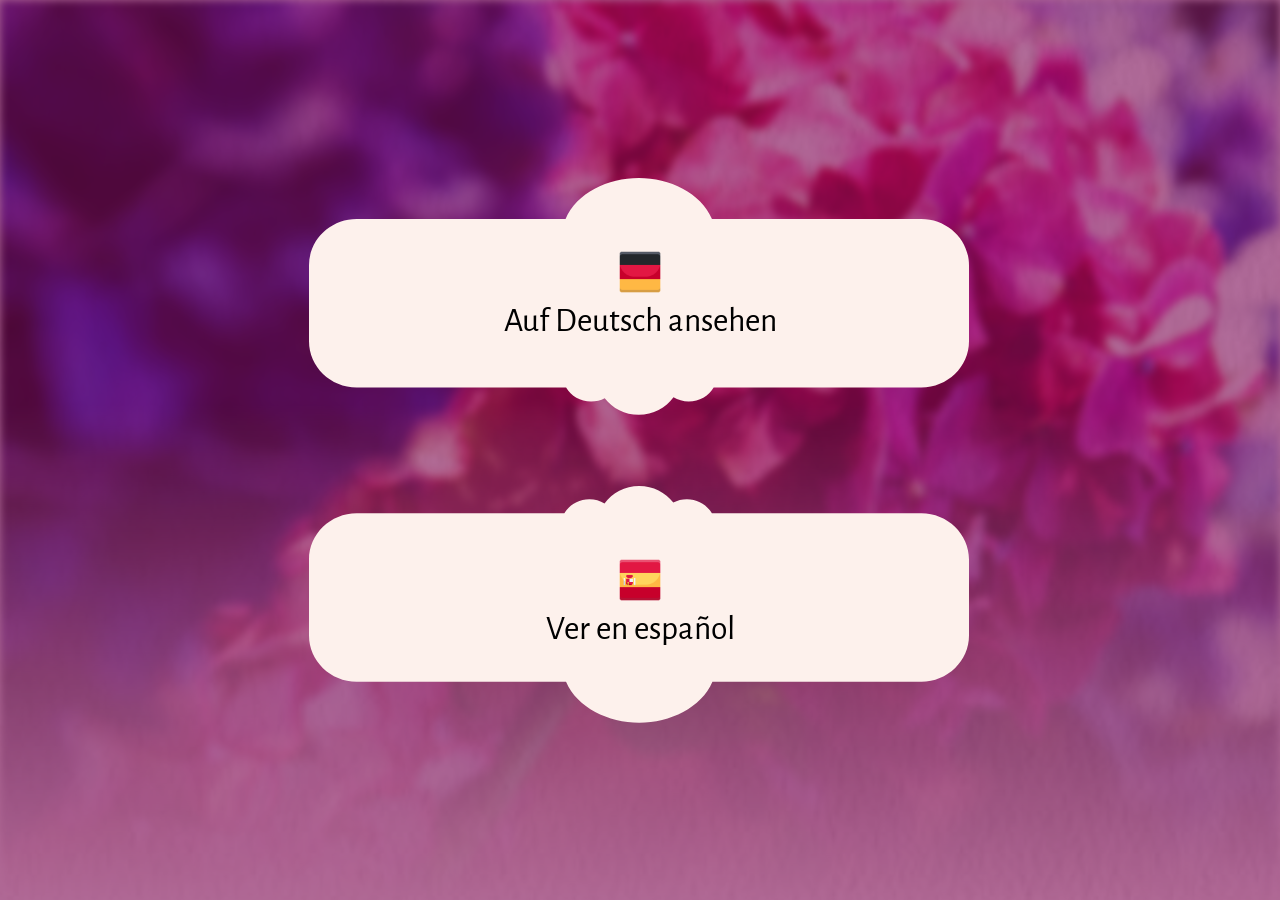
<file: index.html>
<!doctype html>
<html>
  <head>
    <meta charset="UTF-8" />
    <meta
      name="viewport"
      content="width=device-width, initial-scale=1.0"
    />

    <!-- Google fonts -->
    <link
      rel="preconnect"
      href="https://fonts.googleapis.com"
    />
    <link
      rel="preconnect"
      href="https://fonts.gstatic.com"
      crossorigin
    />
    <link
      href="https://fonts.googleapis.com/css2?family=Alegreya+Sans+SC:ital@0;1&family=Alegreya+Sans:ital@0;1&family=Italianno&display=swap"
      rel="stylesheet"
    />

    <!-- CSS -->

    <link
      rel="stylesheet"
      href="styles/style.css"
    />

    <title>Save the Date Alisson & Marc</title>
  </head>

  <body>
    <svg class="clip-mask">
      <defs>
        <clipPath
          id="clip-card-frame"
          clipPathUnits="objectBoundingBox"
        >
          <path
            d="M0.904515 0.173023H0.64592C0.623933 0.0633407 0.561074 0 0.49953 0C0.438002 0 0.375131 0.0633407 0.353144 0.173023H0.0954769C0.0429666 0.173023 0 0.26092 0 0.368338V0.689345C0 0.796812 0.0429666 0.88466 0.0954769 0.88466H0.354167C0.364071 0.920134 0.382693 0.944043 0.404089 0.944043C0.413985 0.944043 0.423278 0.938966 0.43141 0.929965C0.446882 0.972465 0.471635 1 0.49953 1C0.528258 1 0.553625 0.970806 0.568976 0.926165C0.577808 0.937431 0.588201 0.944043 0.59939 0.944043C0.620783 0.944043 0.639409 0.920134 0.649321 0.88466H0.904515C0.957038 0.88466 1 0.796812 1 0.689345V0.368338C1 0.26092 0.957038 0.173023 0.904515 0.173023Z"
            fill="black"
          />
        </clipPath>

        <clipPath
          id="clip-card-frame-rotated"
          clipPathUnits="objectBoundingBox"
        >
          <path
            d="M0.904515 0.826977H0.64592C0.623933 0.936659 0.561074 1 0.49953 1C0.438002 1 0.375131 0.936659 0.353144 0.826977H0.0954769C0.0429666 0.826977 0 0.73908 0 0.631662V0.310655C0 0.203188 0.0429666 0.11534 0.0954769 0.11534H0.354167C0.364071 0.0798663 0.382693 0.0559571 0.404089 0.0559571C0.413985 0.0559571 0.423278 0.0610341 0.43141 0.0700354C0.446882 0.0275346 0.471635 0 0.49953 0C0.528258 0 0.553625 0.0291938 0.568976 0.073835C0.577808 0.0625689 0.588201 0.0559571 0.59939 0.0559571C0.620783 0.0559571 0.639409 0.0798663 0.649321 0.11534H0.904515C0.957038 0.11534 1 0.203188 1 0.310655V0.631662C1 0.73908 0.957038 0.826977 0.904515 0.826977Z"
            fill="black"
          />
        </clipPath>

        <clipPath id="clip-card-frame-lg">
          <path
            d="M616.258 44.9676H406.96C395.966 18.9975 364.537 4 333.765 4C303.001 4 271.565 18.9975 260.572 44.9676H51.7384C25.4833 44.9676 4 65.7794 4 91.2132V167.22C4 192.665 25.4833 213.465 51.7384 213.465H261.084C266.035 221.865 275.347 227.526 286.045 227.526C290.992 227.526 295.639 226.324 299.705 224.192C307.441 234.256 319.817 240.775 333.765 240.775C348.129 240.775 360.813 233.863 368.488 223.293C372.904 225.96 378.1 227.526 383.695 227.526C394.391 227.526 403.704 221.865 408.66 213.465H616.258C642.519 213.465 664 192.665 664 167.22V91.2132C664 65.7794 642.519 44.9676 616.258 44.9676Z"
            fill="black"
          />
        </clipPath>

        <clipPath id="clip-card-frame-rotated-lg">
          <path
            d="M51.7424 199.807L261.04 199.807C272.034 225.777 303.463 240.775 334.235 240.775C364.999 240.775 396.435 225.777 407.428 199.807L616.262 199.807C642.517 199.807 664 178.996 664 153.562V77.5552C664 52.1096 642.517 31.3096 616.262 31.3096L406.916 31.3096C401.965 22.9102 392.653 17.2491 381.955 17.2491C377.008 17.2491 372.361 18.4512 368.295 20.5825C360.559 10.5194 348.183 3.99988 334.235 3.99988C319.871 3.99988 307.187 10.9122 299.512 21.4822C295.096 18.8146 289.9 17.2491 284.305 17.2491C273.609 17.2491 264.296 22.9102 259.34 31.3096L51.7424 31.3096C25.4813 31.3096 4 52.1096 4 77.5552V153.562C4 178.996 25.4813 199.807 51.7424 199.807Z"
            fill="#FDF1EC"
          />
        </clipPath>
      </defs>
    </svg>

    <main class="main main__menu-language">
      <a
        href="de.html"
        lang="de"
        aria-label="Auf Deutsch ansehen"
        class="language-card"
      >
        <img
          src="assets/img/flags/germany-64.png"
          alt="Bandera de Alemania"
          class="language-flag"
        />

        Auf Deutsch ansehen
      </a>

      <a
        href="es.html"
        lang="es"
        aria-label="Ver en español"
        class="language-card"
      >
        <img
          src="assets/img/flags/spain-64.png"
          alt="Bandera de España"
          class="language-flag"
        />
        Ver en español
      </a>
    </main>
  </body>
</html>
</file>
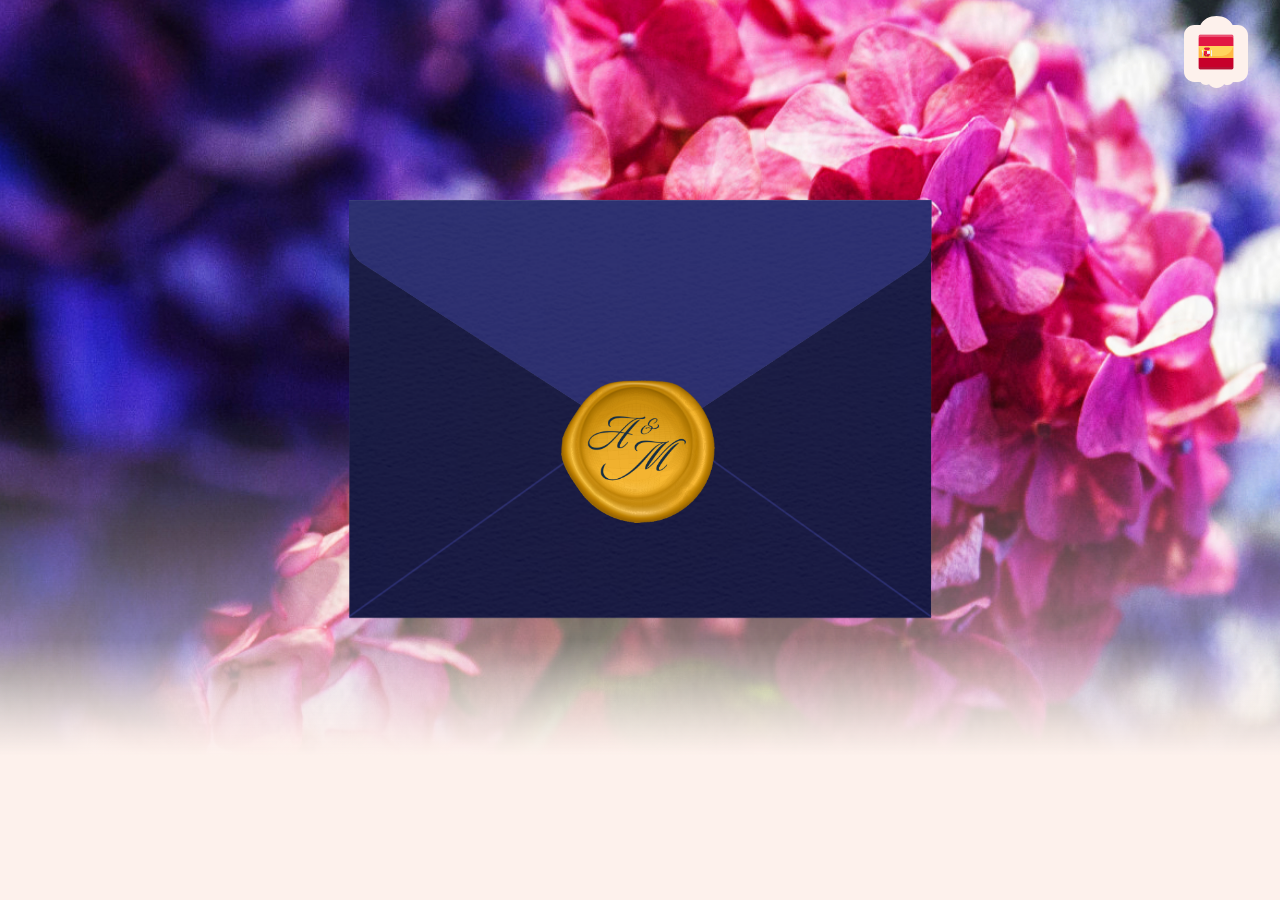
<file: de.html>
<!doctype html>
<html lang="de">
  <head>
    <meta charset="UTF-8" />
    <meta
      name="viewport"
      content="width=device-width, initial-scale=1.0"
    />

    <!-- Google fonts -->
<link rel="preconnect" href="https://fonts.googleapis.com">
<link rel="preconnect" href="https://fonts.gstatic.com" crossorigin>
<link href="https://fonts.googleapis.com/css2?family=Alegreya+Sans+SC:ital,wght@0,400;0,700;1,400&family=Alegreya+Sans:ital,wght@0,400;0,700;1,400;1,700&family=Italianno&display=swap" rel="stylesheet">

    <!-- CSS -->

    <link
      rel="stylesheet"
      href="styles/style.css"
    />
    <title>Save the Date: Alisson & Marc</title>
  </head>
  <body>
    <main class="main">
      <svg class="clip-mask">
        <defs>
          <clipPath
            id="clip-card-frame-xs"
            clipPathUnits="objectBoundingBox"
          >
            <path
              d="M0.836238 0.12491H0.759198C0.72149 0.0457272 0.613684 0 0.508132 0C0.402608 0 0.294781 0.0457272 0.257073 0.12491H0.163748C0.0736901 0.12491 0 0.188364 0 0.265912V0.775731C0 0.853314 0.0736901 0.916733 0.163748 0.916733H0.258827C0.275812 0.942343 0.30775 0.959603 0.344446 0.959603C0.361418 0.959603 0.377355 0.955938 0.391303 0.94944C0.417838 0.980122 0.460291 1 0.508132 1C0.557402 1 0.600909 0.978924 0.627236 0.946697C0.642383 0.95483 0.660207 0.959603 0.679398 0.959603C0.716087 0.959603 0.748032 0.942343 0.765031 0.916733H0.836238C0.926317 0.916733 1 0.853314 1 0.775731V0.265912C1 0.188364 0.926317 0.12491 0.836238 0.12491Z"
              fill="black"
            />
          </clipPath>
        </defs>
      </svg>

      <!-- BUTTON TO CHANGE THE LANGUAGE OF THE WEBSITE -->
      <!-- ============================================ -->

      <a
        href="es.html"
        lang="es"
        aria-label="Ver en español"
        class="language-card language-card__xs"
      >
        <img
          src="assets/img/flags/spain-64.png"
          alt="Bandera de España"
          class="language-flag language-flag__xs"
        />
      </a>

      <!-- SECTION: SAVE THE DATE LETTER AND ENVELOPE -->
      <!-- ========================================== -->

      <section id="letter-banner" class="letter-banner">
        <div class="envelope-container">
          <img
            src="assets/img/envelope/envelope-bottom.png"
            alt=""
            class="envelope envelope-bottom"
          />
          <img
            src="assets/img/envelope/top-back.png"
            alt=""
            class="envelope envelope-top envelope-top-back"
          />
          <img
            src="assets/img/envelope/top-front.png"
            alt=""
            class="envelope envelope-top envelope-top-front"
          />
        </div>

        <div class="letter">
          <h1 class="letter_title">Save the date</h1>
          <h2 class="letter_names">Alisson & </br> Marc Philipp</h2>
          <p class="letter_date">19. & 20. Juni 2027</p>
          <p class="letter_place">Madrid, Spanien</p>
          <p class="letter_text">Es würde uns freuen wenn ihr euch dieses Wochenende freihaltet, um ganz besondere Momente mit uns zu teilen.</p>
        </div>

        <!-- HINT TO NEXT ACTION -->
        <!-- =================== -->

        <div
          id="hint-to-action"
          class="hint-to-action"
        >
          <div
            id="hint-to-action__tap"
            class="hint-to-action__tap"
          >
            <p>Hier drücken um den Umschlag zu öffnen</p>
          </div>
          <div
            id="hint-to-action__scroll"
            class="hint-to-action__scroll"
          >
            <p>Wische nach unten um mehr zu erfahren</br> ↓ </p>
          </div>
        </div>
      </section>

      

      <!-- SECTION: DETAILS OF THE WEDDING -->
      <!-- =============================== -->

      <section id="invitation-info" class="invitation-info not-displayed">
        <div class="invitation-info__subsection">
          <p class="invitation-info__txt">
            Machte euch bereit, uns erwartet ein Wochenende voller Feierlichkeiten und Emotionen, an dem Ort, <strong class="invitation-info__txt-strong">an dem alles begann: Madrid.</strong></p>
          <img
            src="assets/img/watercolor-hotel-640px.png"
            alt=""
            class="invitation-img invitation-img__hotel"
          />
        </div>

        <div class="invitation-info__subsection">
          <p class="invitation-info__txt">Den Polterabend feiern wir <strong class="invitation-info__txt-strong">am 19.06.</strong></p>
          <img
            src="assets/img/drawings/toast.png"
            alt=""
            class="invitation-img invitation-img__toast"
          />
        </div>

        <div class="invitation-info__subsection">
          <p class="invitation-info__txt"><strong class="invitation-info__txt-strong">Und der große Tag ist am 20.06.</strong></p>
          <img
            src="assets/img/drawings/rings.png"
            alt=""
            class="invitation-img invitation-img__rings"

          />
        </div>

        <div class="invitation-info__subsection invitation-info__subsection-party">

            <img
            src="assets/img/drawings/music.png"
            alt=""
            class="invitation-img invitation-img__music"

          />

          <img
            src="assets/img/drawings/mask.png"
            alt=""
            class="invitation-img invitation-img__mask"

          />
          <p class="invitation-info__txt">
            Packt eure Taschen und Koffer voller Freude und Energie für das Wochenende. Aber vergesst nicht, genug Energie für den Tag der Zeremonie aufzusparen.
          </p>

          <p class="invitation-info__txt invitation-info__txt-age-limit">Wir freuen uns sehr, diesen besonderen Tag mit euch zu feiern. Bitte habt Verständnis, dass die Feier ausschließlich für Erwachsene gedacht ist, da wir bis spät in die Nacht feiern möchten.</p>

        

          <img
            src="assets/img/drawings/bengal.png"
            alt=""
            class="invitation-img invitation-img__bengal"

          />

          <img
            src="assets/img/drawings/disco ball.png"
            alt=""
            class="invitation-img invitation-img__disco_ball"
          />
        </div>

        <div class="invitation-info__subsection">
          <p class="invitation-info__txt">Weitere Informationen folgen in Kürze.</p>
        </div>

        <p id="signature" class="signature">Alisson & </br>Marc Philipp</p>
      </section>
    </main>

     <script src="script/script.js"></script>
  </body>
</html>
</file>
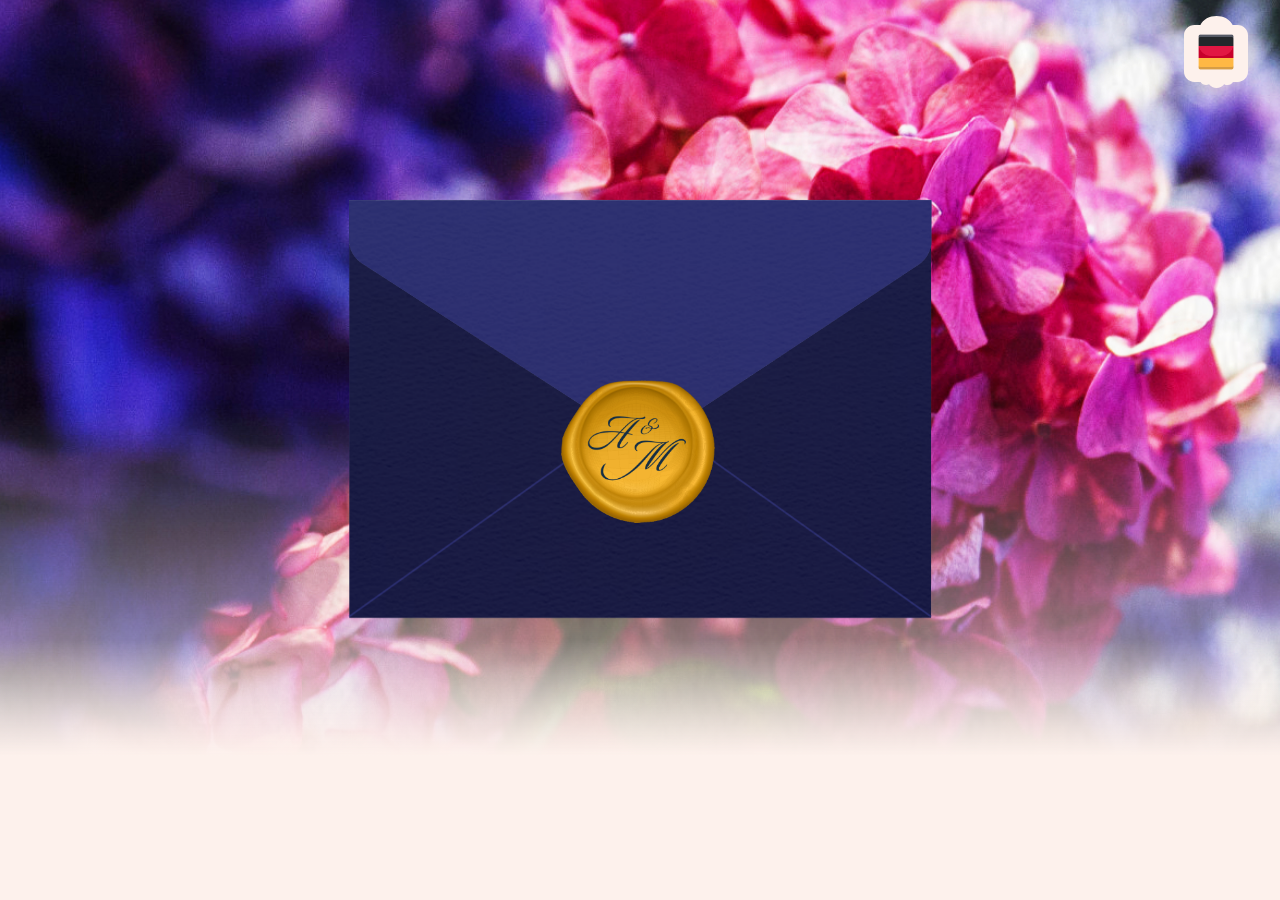
<file: es.html>
<!doctype html>
<html lang="es">
  <head>
    <meta charset="UTF-8" />
    <meta
      name="viewport"
      content="width=device-width, initial-scale=1.0"
    />

    <!-- Google fonts -->
<link rel="preconnect" href="https://fonts.googleapis.com">
<link rel="preconnect" href="https://fonts.gstatic.com" crossorigin>
<link href="https://fonts.googleapis.com/css2?family=Alegreya+Sans+SC:ital,wght@0,400;0,700;1,400&family=Alegreya+Sans:ital,wght@0,400;0,700;1,400;1,700&family=Italianno&display=swap" rel="stylesheet">

    <!-- CSS -->

    <link
      rel="stylesheet"
      href="styles/style.css"
    />
    <title>Save the Date: Alisson & Marc</title>
  </head>
  <body>
    <main class="main">
      <svg class="clip-mask">
        <defs>
          <clipPath
            id="clip-card-frame-xs"
            clipPathUnits="objectBoundingBox"
          >
            <path
              d="M0.836238 0.12491H0.759198C0.72149 0.0457272 0.613684 0 0.508132 0C0.402608 0 0.294781 0.0457272 0.257073 0.12491H0.163748C0.0736901 0.12491 0 0.188364 0 0.265912V0.775731C0 0.853314 0.0736901 0.916733 0.163748 0.916733H0.258827C0.275812 0.942343 0.30775 0.959603 0.344446 0.959603C0.361418 0.959603 0.377355 0.955938 0.391303 0.94944C0.417838 0.980122 0.460291 1 0.508132 1C0.557402 1 0.600909 0.978924 0.627236 0.946697C0.642383 0.95483 0.660207 0.959603 0.679398 0.959603C0.716087 0.959603 0.748032 0.942343 0.765031 0.916733H0.836238C0.926317 0.916733 1 0.853314 1 0.775731V0.265912C1 0.188364 0.926317 0.12491 0.836238 0.12491Z"
              fill="black"
            />
          </clipPath>
        </defs>
      </svg>

      <!-- BUTTON TO CHANGE THE LANGUAGE OF THE WEBSITE -->
      <!-- ============================================ -->

      <a
        href="de.html"
        lang="de"
        aria-label="Auf Deutsch ansehen"
        class="language-card language-card__xs"
      >
        <img
          src="assets/img/flags/germany-64.png"
          alt="Bandera de Alemania"
          class="language-flag language-flag__xs"
        />
      </a>

      <!-- SECTION: SAVE THE DATE LETTER AND ENVELOPE -->
      <!-- ========================================== -->

      <section id="letter-banner" class="letter-banner">
        <div class="envelope-container">
          <img
            src="assets/img/envelope/envelope-bottom.png"
            alt=""
            class="envelope envelope-bottom"
          />
          <img
            src="assets/img/envelope/top-back.png"
            alt=""
            class="envelope envelope-top envelope-top-back"
          />
          <img
            src="assets/img/envelope/top-front.png"
            alt=""
            class="envelope envelope-top envelope-top-front"
          />
        </div>

        <div class="letter">
          <h1 class="letter_title">Save the date</h1>
          <h2 class="letter_names">Alisson & </br> Marc Philipp</h2>
          <p class="letter_date">19 y 20 de junio de 2027</p>
          <p class="letter_place">Madrid, España</p>
          <p class="letter_text">
            Nos encantaría que reserves este fin de semana para compartir con nosotros este momento tan especial.
          </p>
        </div>

        <!-- HINT TO NEXT ACTION -->
        <!-- =================== -->

        <div
          id="hint-to-action"
          class="hint-to-action"
        >
          <div
            id="hint-to-action__tap"
            class="hint-to-action__tap"
          >
            <p>Pulsa para abrir el sobre</p>
          </div>
          <div
            id="hint-to-action__scroll"
            class="hint-to-action__scroll"
          >
            <p>Desliza para ver más </br> ↓ </p>
          </div>
        </div>
      </section>

      

      <!-- SECTION: DETAILS OF THE WEDDING -->
      <!-- =============================== -->

      <section id="invitation-info" class="invitation-info not-displayed">
        <div class="invitation-info__subsection">
          <p class="invitation-info__txt">
            Prepárate, nos espera un fin de semana lleno de celebraciones y de emociones <strong class="invitation-info__txt-strong">en el lugar donde empezó todo, en Madrid.</strong>
          </p>
          <img
            src="assets/img/watercolor-hotel-640px.png"
            alt=""
            class="invitation-img invitation-img__hotel"
          />
        </div>

        <div class="invitation-info__subsection">
          <p class="invitation-info__txt">Tendremos la pre-boda <strong class="invitation-info__txt-strong">el 19 de junio.</strong></p>
          <img
            src="assets/img/drawings/toast.png"
            alt=""
            class="invitation-img invitation-img__toast"
          />
        </div>

        <div class="invitation-info__subsection">
          <p class="invitation-info__txt"><strong class="invitation-info__txt-strong">Y el gran día será el 20 de junio.</strong></p>
          <img
            src="assets/img/drawings/rings.png"
            alt=""
            class="invitation-img invitation-img__rings"

          />
        </div>

        <div class="invitation-info__subsection invitation-info__subsection-party">

            <img
            src="assets/img/drawings/music.png"
            alt=""
            class="invitation-img invitation-img__music"

          />

          <img
            src="assets/img/drawings/mask.png"
            alt=""
            class="invitation-img invitation-img__mask"

          />
          <p class="invitation-info__txt">
            Llena los bolsillos, bolsos y/o maletas con mucha alegría y energía para el fin de semana. Pero no te olvides de reservar suficiente batería para el día de la ceremonia.
          </p>

          <p class="invitation-info__txt invitation-info__txt-age-limit">Para que todos podamos disfrutar y desconectar, la fiesta será solo para adultos (+14 años). ¡Gracias por entenderlo! </p>

        

          <img
            src="assets/img/drawings/bengal.png"
            alt=""
            class="invitation-img invitation-img__bengal"

          />

          <img
            src="assets/img/drawings/disco ball.png"
            alt=""
            class="invitation-img invitation-img__disco_ball"
          />
        </div>

        <div class="invitation-info__subsection">
          <p class="invitation-info__txt">Pronto recibirás más información.</p>
        </div>

        <p id="signature" class="signature">Alisson & </br>Marc Philipp</p>
      </section>
    </main>

     <script src="script/script.js"></script>
  </body>
</html>
</file>
<file: styles/style.css>
:root {
  /* FONT STYLES */
  /* *********** */

  /* Fonts */
  --main-font: "Alegreya Sans";
  --caps-font: "Alegreya Sans SC";
  --signature-font: "Italianno";

  /* font size */
  --font-size-base: 28px;

  /* mobile typescale: 1.125x */
  --font-size-xs: 0.79rem; /* 22.12px */
  --font-size-s: 0.889rem; /* 24.89px */
  --font-size-m: 1rem; /* 28px */
  --font-size-l: 1.125rem; /* 31.5px */
  --font-size-xl: 1.266rem; /* 35.44px */
  --font-size-2xl: 1.424rem; /* 39.87px */
  --font-size-3xl: 1.602rem; /* 44.85px */
  --font-size-4xl: 1.802rem; /* 50.46px */
  --font-size-5xl: 2.027rem; /* 56.76px */
  --font-size-6xl: 2.56rem; /* gap of 2x - 71.68px */

  /* typescale */
  --signature-type-size: var(--font-size-5xl);

  /* -- */

  /* COLOR STYLES */
  /* *********+** */

  /* colors */
  --light-pink: #fdf1ec;
  --dark-pink: #7e0b58;

  /* element colors */
  --card-bg-color: var(--light-pink);

  /* SPACE STYLES */
  /* **********+* */

  --space-xs: 4px;
  --space-s: 8px;
  --space-m: 16px;
  --space-l: 32px;
  --space-xl: 64px;
  --space-2xl: 80px;
}

* {
  padding: 0;
  border: 0;
  margin: 0;

  box-sizing: border-box;
}

html {
  font-family: var(--main-font), sans-serif;
  font-size: var(--font-size-base);
}

body {
  position: relative;
  background-color: hsl(18, 81%, 98%);
  overflow-x: hidden;

  text-align: center;
}

body::before {
  content: "";
  display: block;
  position: fixed;
  top: 0;
  left: 0;
  width: 100dvw;
  height: 120dvh;

  background-image: url(../assets/img/paper-texture.jpg);
  background-position: 0 0;
  background-repeat: no-repeat;
  background-size: cover;

  mix-blend-mode: multiply;
  opacity: 80%;
}

.clip-mask {
  position: absolute;
  top: -99px;
  left: -99px;
  width: 0;
  height: 0;
}

.main {
  position: relative;
}

.main__menu-language {
  display: flex;
  height: 100dvh;
  width: 100%;

  flex-direction: column;
  align-items: center;
  justify-content: center;
  gap: var(--space-xl);
}

.main__menu-language::before {
  content: "";
  display: block;
  position: absolute;
  width: 100%;
  height: 100%;

  background-color: var(--dark-pink);
  opacity: 0.6;
}

.main::after {
  content: "";
  display: block;
  position: absolute;
  left: 0;
  top: 0;

  height: 100vh;
  width: 100vw;
  z-index: -1;

  background-image: url(../assets/img/hydrangeas-1000px.jpg);
  background-position: -90dvw -20dvh;
  background-repeat: no-repeat;
  background-size: calc(100dvh + 100dvw) calc(100dvh + 100dvw);

  mask-image: linear-gradient(black 45%, transparent 100%);
}

.main__menu-language::after {
  filter: blur(4px);
}

.language-card {
  display: flex;
  width: calc(100dvw - (var(--space-s) * 2));
  max-width: 384px;
  height: 182px;

  flex-direction: column;
  align-items: center;
  justify-content: center;
  gap: var(--space-s);

  /* to add the clip mask: https://www.youtube.com/watch?v=StsPKN3M-Bg */
  clip-path: url(#clip-card-frame);
  background-color: var(--card-bg-color);

  text-decoration: none;
  font-size: var(--font-size-l);
  color: black;
}

.language-card:last-child {
  clip-path: url(#clip-card-frame-rotated);
}

.language-card__xs {
  width: 64px;
  height: 72px;
  clip-path: url(#clip-card-frame-xs);

  position: fixed;
  top: var(--space-s);
  right: var(--space-s);
  z-index: 3;
}

.language-flag {
  width: 42px;
}

.language-flag__xs {
  width: 36px;
}

/* SECTION: SAVE THE DATE LETTER AND ENVELOPE */
/* ****************************************** */

.letter-banner {
  height: 100dvh;
  position: relative;
}

.envelope-container {
  /* width: calc(100dvw - var(--space-m));
  max-width: 386px; */

  width: 386px;

  position: absolute;
  top: calc(50dvh - (276px / 2));
  right: var(--space-s);

  /* ── Solapa frontal: necesita perspectiva para rotar en 3D ─────────────────── */
  perspective: 800px; /* Añadir al bloque existente */
}

/* ── Posición final del sobre (mobile) ─────────────────────────────────────── */
.envelope-container--final-position {
  left: 50%;
  right: unset;
  transform: translateX(-50%);
  /* top puedes ajustarlo si quieres subirlo al abrirse */
}

.envelope {
  width: 100%;
}

.envelope-top-front {
  position: absolute;
  top: 0;
  left: 0;

  /* ── Solapa CERRADA: pivota desde su borde inferior (la punta del triángulo) ── */
  transform-origin: top center;
  transform-style: preserve-3d;
  /* backface-visibility: hidden;
  /* quita el transform: rotateX(-180deg) si lo tenías de antes */
  transform: rotateX(0deg);
}

.envelope-top-back {
  position: absolute;
  bottom: 285px;

  left: 0;

  /* ── Solapa ABIERTA: mismo pivote, empieza oculta ──────────────────────────── */

  transform-origin: bottom center;
  transform-style: preserve-3d;
  backface-visibility: hidden;
  opacity: 0;
  transform: rotateX(
    0deg
  ); /* posición de reposo — JS la sobreescribe al abrir */
}

.letter {
  display: block;
  background-image: url(../assets/img/card.png);
  background-size: 100% 100%;
  border-radius: 18px;

  width: calc(100dvw - var(--space-m));
  max-width: 378px;
  left: var(--space-s);
  top: var(--space-2xl);

  position: relative;
  padding: var(--space-2xl) var(--space-m);
  z-index: 1;

  /* ── La carta empieza invisible ─────────────────────────────────────────────── */
  opacity: 0;
}

.letter_title {
  font-family: var(--caps-font);
  text-transform: lowercase;
  font-size: var(--font-size-xs);
  font-weight: 400;

  margin-bottom: calc(var(--space-s) + var(--space-m));
}

.letter_date {
  font-size: var(--font-size-xs);
  font-weight: 400;
}

.letter_place {
  font-size: var(--font-size-xs);
  font-weight: 400;
  margin-bottom: var(--space-l);
}

.letter_names {
  font-family: var(--signature-font);
  font-size: var(--font-size-6xl);
  line-height: calc(var(--font-size-6xl) * 0.8);
  font-weight: 400;
  letter-spacing: 0.02rem;

  margin-bottom: calc(var(--space-s) + var(--space-m));
}

.letter_text {
  font-family: var(--main-font);
  font-style: italic;
  font-size: var(--font-size-s);
  margin-bottom: var(--space-m);
}

.hint-to-action {
  position: absolute;
  bottom: 0;

  display: block;
  width: 100%;
  padding-top: var(--space-xl);
  padding-bottom: var(--space-m);
  z-index: 2;

  font-size: var(--font-size-l);
  font-family: var(--caps-font);
  text-transform: lowercase;
  line-height: var(--font-size-l);

  background: linear-gradient(
    transparent 0,
    var(--light-pink) 45%,
    var(--light-pink) 100%
  );
}

.hint-to-action__tap {
  margin-bottom: var(--space-m);
}

/* ── Transiciones de opacidad para el hint-tap ─────────────────────────────── */
#hint-to-action__tap {
  transition: opacity 900ms ease;
}

/* ── Hint-scroll empieza oculto ─────────────────────────────────────────────── */
#hint-to-action__scroll {
  opacity: 0;
  transition: opacity 600ms ease;
}

/* INFORMATION */

.invitation-info {
  display: flex;
  flex-direction: column;
  align-items: center;

  padding-top: 164px;
  padding-bottom: 164px;

  gap: var(--space-2xl);
}

.invitation-info__subsection {
  display: flex;
  flex-direction: column;
  align-items: center;

  gap: var(--space-l);
}

.invitation-info__txt {
  width: calc(100dvw - var(--space-l));
  max-width: 600px;
}

.invitation-info__txt-strong {
  font-weight: 700;
}

.invitation-info__txt-age-limit {
  font-style: italic;
  font-size: var(--font-size-s);
}

/* IMAGES */

.invitation-img__hotel {
  width: calc(100dvw - var(--space-m));
  max-width: 1100px;
}

.invitation-img__toast {
  width: 85px;
}

.invitation-img__rings {
  width: 111px;
}

.invitation-info__subsection-party {
  position: relative;
  padding: calc(var(--space-2xl) * 2) 0;
}

.invitation-img__music {
  width: 66px;
  rotate: 20.18deg;

  position: absolute;
  left: var(--space-l);
  top: var(--space-l);
}

.invitation-img__mask {
  width: 104px;
  rotate: 15deg;

  position: absolute;
  right: var(--space-l);
  top: 0;
}

.invitation-img__bengal {
  width: 94px;
  rotate: -25deg;

  position: absolute;
  left: var(--space-l);
  bottom: calc(var(--space-s) * -1.5);
}

.invitation-img__disco_ball {
  width: 155px;
  rotate: 15deg;

  position: absolute;
  right: var(--space-l);
  bottom: calc(var(--space-m) * -1);
}

.signature {
  font-family: var(--signature-font);
  font-size: var(--font-size-4xl);
  line-height: var(--font-size-4xl);

  margin-top: var(--space-m);
}

.not-displayed {
  display: none;
}

/* ------------------------------- */
/* ------------------------------- */
/* ------------------------------- */

/* BREAKPOINTS */
/* *********** */

@media screen and (min-width: 680px) {
  * {
    /* desktop typescale: 1.2x */
    --font-size-xs: 0.694rem; /* 19.44px */
    --font-size-s: 0.833rem; /* 23.33px */
    --font-size-m: 1rem; /* 28px */
    --font-size-l: 1.2rem; /* 33.6px */
    --font-size-xl: 1.44rem; /* 40.32px */
    --font-size-2xl: 1.728rem; /* 48.38px */
    --font-size-3xl: 2.074rem; /* 58.06px */
    --font-size-4xl: 2.488rem; /* 69.67px */
    --font-size-5xl: 2.986rem; /* 83.61px */
    --font-size-6xl: 3.58rem; /* 83.61px */
  }

  .main:after {
    background-image: url(../assets/img/hydrangeas-2000px.jpg);
    background-position: -35dvw -35dvh;
  }

  .language-card {
    max-width: 670px;
    height: 244px;
    clip-path: url(#clip-card-frame-lg);
  }

  .language-card:last-child {
    clip-path: url(#clip-card-frame-rotated-lg);
  }

  .language-card__xs {
    width: 64px;
    height: 72px;
    clip-path: url(#clip-card-frame-xs);

    position: fixed;
    top: var(--space-m);
    right: var(--space-l);
    z-index: 3;
  }

  .envelope-container {
    width: 583px;
    top: calc(50dvh - 250px);
    right: calc(50dvw - (583px / 1.4));
  }

  .envelope-container--final-position {
    left: calc(50dvw - (583px / 1.4));
    transform: translateX(0);
  }

  .envelope-top-back {
    bottom: 426px;
  }

  .letter {
    background-image: url(../assets/img/card-lg.png);

    width: 492px;
    max-width: 492px;
    height: 650px;
    left: calc(50vw - (492px / 1.4));
    top: var(--space-2xl);

    padding-left: calc(var(--space-m) + var(--space-s));
    padding-right: calc(var(--space-m) + var(--space-s));
  }

  .letter_title {
    font-size: var(--font-size-s);
  }

  .letter_date {
    font-size: var(--font-size-s);
  }

  .letter_place {
    font-size: var(--font-size-s);
  }

  .letter_names {
    margin-bottom: calc(var(--space-s) + var(--space-m));
  }

  .letter_text {
    font-size: var(--font-size-m);
    margin-bottom: var(--space-m);
  }

  .hint-to-action {
    padding-top: var(--space-2xl);
    padding-bottom: var(--space-xl);
  }

  .invitation-info__txt-age-limit {
    font-size: var(--font-size-m);
  }

  /* IMAGES */

  .invitation-info__subsection-party {
    padding: var(--space-xl) 0;
  }

  .invitation-img__music {
    left: calc(var(--space-xl) * -2);
    top: calc(var(--space-s) * -1);
  }

  .invitation-img__mask {
    right: calc(var(--space-2xl) * -2.5);
    top: calc(100% - var(--space-2xl) * 2);
  }

  .invitation-img__bengal {
    left: calc(var(--space-xl) * -3);
    bottom: calc(var(--space-s) * -1);
  }

  .invitation-img__disco_ball {
    right: calc(var(--space-2xl) * -2);
    bottom: calc(100% - var(--space-xl) * 1.5);
  }
}
</file>
